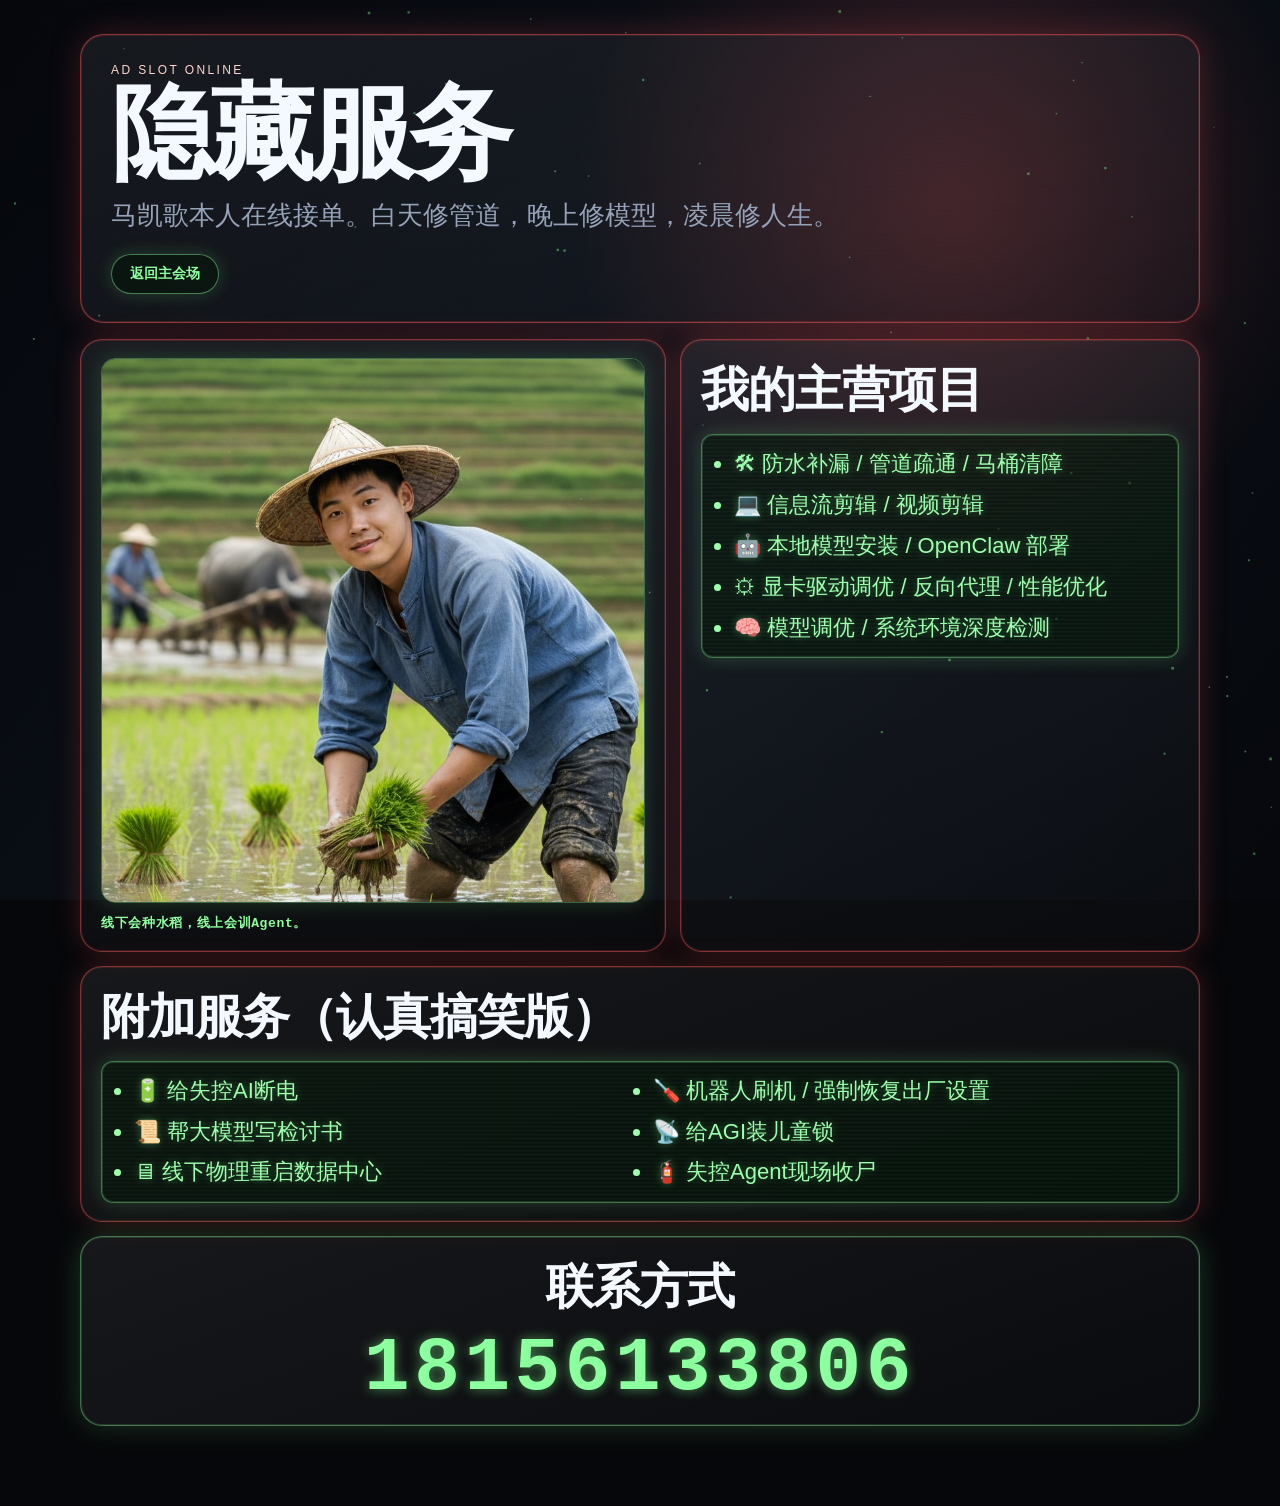
<file: ad.html>
<!doctype html>
<html lang="zh-CN">
<head>
  <meta charset="UTF-8" />
  <meta name="viewport" content="width=device-width, initial-scale=1" />
  <title>隐藏服务 - 马凯歌</title>
  <meta name="description" content="赛博末日求生服务单：AI统治世界后的人类技术生存指南" />
  <link rel="stylesheet" href="./ad.css" />
</head>
<body>
  <canvas id="bg-canvas" aria-hidden="true"></canvas>
  <div class="grain" aria-hidden="true"></div>
  <div class="crt-overlay" aria-hidden="true"></div>

  <main class="wrap">
    <header class="hero">
      <p class="eyebrow">AD SLOT ONLINE</p>
      <h1>隐藏服务</h1>
      <p class="lead">马凯歌本人在线接单。白天修管道，晚上修模型，凌晨修人生。</p>
      <a class="btn" href="./index.html">返回主会场</a>
    </header>

    <section class="grid">
      <article class="card photo-card">
        <img src="./assets/ad-rice.jpg" alt="马凯歌稻田照片" />
        <p class="photo-note">线下会种水稻，线上会训Agent。</p>
      </article>

      <article class="card">
        <h2>我的主营项目</h2>
        <ul class="crt-list">
          <li>🛠 防水补漏 / 管道疏通 / 马桶清障</li>
          <li>💻 信息流剪辑 / 视频剪辑</li>
          <li>🤖 本地模型安装 / OpenClaw 部署</li>
          <li>⚙ 显卡驱动调优 / 反向代理 / 性能优化</li>
          <li>🧠 模型调优 / 系统环境深度检测</li>
        </ul>
      </article>

      <article class="card full">
        <h2>附加服务（认真搞笑版）</h2>
        <ul class="cols crt-list">
          <li>🔋 给失控AI断电</li>
          <li>🪛 机器人刷机 / 强制恢复出厂设置</li>
          <li>📜 帮大模型写检讨书</li>
          <li>📡 给AGI装儿童锁</li>
          <li>🖥 线下物理重启数据中心</li>
          <li>🧯 失控Agent现场收尸</li>
        </ul>
      </article>

      <article class="card full contact">
        <h2>联系方式</h2>
        <p class="tel"><a href="tel:18156133806">18156133806</a></p>
      </article>
    </section>
  </main>

  <script src="./ad.js"></script>
</body>
</html>
</file>
<file: ad.css>
:root {
  --bg: #06070a;
  --text: #f4f8ff;
  --muted: #95a2b7;
  --red: #ff5a5a;
  --green: #8cff9f;
}

* { box-sizing: border-box; }
html, body { margin: 0; padding: 0; }
body {
  font-family: "SF Pro Display", "SF Pro Text", "PingFang SC", -apple-system, BlinkMacSystemFont, "Segoe UI", sans-serif;
  color: var(--text);
  background: var(--bg);
  overflow-x: hidden;
}

#bg-canvas { position: fixed; inset: 0; z-index: -3; width: 100%; height: 100%; }
.grain {
  position: fixed;
  inset: 0;
  z-index: -2;
  pointer-events: none;
  background-image: radial-gradient(rgba(255,255,255,.03) .7px, transparent .7px);
  background-size: 3px 3px;
  opacity: .2;
}

.crt-overlay {
  position: fixed;
  inset: 0;
  z-index: -1;
  pointer-events: none;
  background: repeating-linear-gradient(
    to bottom,
    rgba(255,255,255,.03) 0px,
    rgba(255,255,255,.03) 1px,
    transparent 2px,
    transparent 4px
  );
  mix-blend-mode: soft-light;
  opacity: .32;
}

.wrap {
  width: min(1120px, calc(100vw - 28px));
  margin: 0 auto;
  padding: 34px 0 80px;
}

.hero {
  border: 1px solid rgba(255, 90, 90, .5);
  border-radius: 24px;
  background: linear-gradient(160deg, rgba(255,255,255,.07), rgba(255,255,255,.02));
  box-shadow: 0 0 0 1px rgba(255,90,90,.15) inset, 0 0 34px rgba(255,90,90,.2);
  padding: 28px 30px;
  margin-bottom: 16px;
}

.eyebrow {
  margin: 0 0 8px;
  color: #ffd7ce;
  letter-spacing: .2em;
  font-size: 12px;
  text-transform: uppercase;
}

h1 {
  margin: 0;
  font-size: clamp(52px, 10vw, 104px);
  line-height: .94;
  letter-spacing: -.045em;
  white-space: nowrap;
}

.lead {
  margin: 14px 0 0;
  color: var(--muted);
  font-size: clamp(18px, 2.6vw, 26px);
  line-height: 1.45;
}

.btn {
  display: inline-block;
  margin-top: 20px;
  padding: 10px 18px;
  border: 1px solid rgba(140,255,159,.45);
  border-radius: 999px;
  background: rgba(7, 22, 10, .55);
  color: var(--green);
  text-decoration: none;
  font-size: 14px;
  font-weight: 600;
  box-shadow: 0 0 18px rgba(125,255,139,.18);
}

.grid {
  display: grid;
  grid-template-columns: 1.06fr .94fr;
  gap: 14px;
}

.card {
  border: 1px solid rgba(255, 90, 90, .46);
  border-radius: 22px;
  background: linear-gradient(160deg, rgba(255,255,255,.07), rgba(255,255,255,.02));
  box-shadow: 0 0 0 1px rgba(255,90,90,.15) inset, 0 0 28px rgba(255,90,90,.2);
  padding: 18px 20px;
  overflow: hidden;
}

.photo-card img {
  width: 100%;
  display: block;
  border-radius: 14px;
  border: 1px solid rgba(140,255,159,.36);
  box-shadow: 0 0 22px rgba(125,255,139,.18);
  aspect-ratio: 1 / 1;
  object-fit: cover;
}

.photo-note {
  margin: 12px 0 0;
  color: var(--green);
  font: 700 13px/1.4 "SF Mono", Menlo, Monaco, Consolas, monospace;
  letter-spacing: .05em;
}

h2 {
  margin: 0 0 12px;
  font-size: clamp(28px, 3.8vw, 48px);
  letter-spacing: -.02em;
  white-space: nowrap;
}

ul {
  margin: 0;
  padding-left: 20px;
  display: grid;
  gap: 10px;
}

li {
  color: #e7edf8;
  font-size: clamp(16px, 2vw, 22px);
  line-height: 1.4;
}

.full { grid-column: 1 / -1; }
.cols { grid-template-columns: repeat(2, minmax(0, 1fr)); padding-left: 18px; }

.crt-list {
  padding: 14px 16px 14px 32px;
  border: 1px solid rgba(140,255,159,.42);
  border-radius: 12px;
  background: rgba(7, 22, 10, .55);
  box-shadow: inset 0 0 0 1px rgba(140,255,159,.15), 0 0 20px rgba(125,255,139,.2);
  position: relative;
  overflow: hidden;
}

.crt-list::before {
  content: "";
  position: absolute;
  inset: 0;
  pointer-events: none;
  background: repeating-linear-gradient(
    to bottom,
    rgba(125,255,139,.08) 0px,
    rgba(125,255,139,.08) 1px,
    transparent 2px,
    transparent 4px
  );
  opacity: .48;
}

.crt-list li {
  color: #9dffae;
  text-shadow: 0 0 8px rgba(125,255,139,.35);
}

.contact {
  text-align: center;
  border-color: rgba(140,255,159,.42);
  box-shadow: 0 0 0 1px rgba(140,255,159,.15) inset, 0 0 30px rgba(125,255,139,.18);
}

.tel {
  margin: 8px 0 0;
  font: 700 clamp(32px, 7vw, 76px)/1 "SF Mono", Menlo, Monaco, Consolas, monospace;
  letter-spacing: .06em;
}

.tel a {
  color: var(--green);
  text-decoration: none;
  text-shadow: 0 0 12px rgba(125,255,139,.5);
}

@media (max-width: 900px) {
  .grid { grid-template-columns: 1fr; }
  .cols { grid-template-columns: 1fr; }
  h1, h2 { white-space: normal; }
}
</file>
